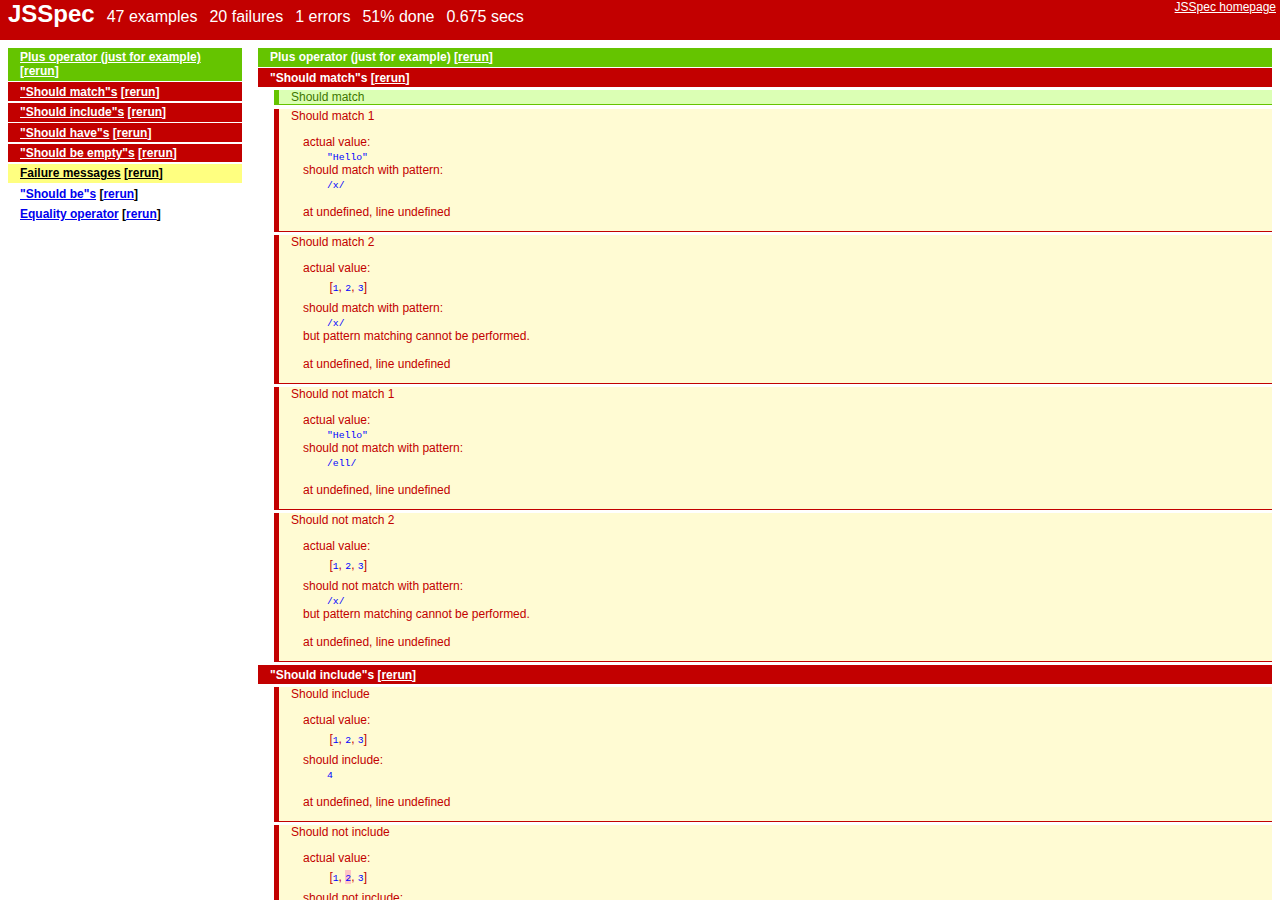
<file: public/javascripts/vendor/jsspec/demo.html>
<!DOCTYPE html PUBLIC "-//W3C//DTD XHTML 1.1//EN" "http://www.w3.org/TR/xhtml11/DTD/xhtml11.dtd">
<html xmlns="http://www.w3.org/1999/xhtml" xml:lang="ko">
<head>
<meta http-equiv="Content-Type" content="text/html;charset=UTF-8" />
<title>JSSpec results</title>
<link rel="stylesheet" type="text/css" href="JSSpec.css" />
<script type="text/javascript" src="diff_match_patch.js"></script>
<script type="text/javascript" src="JSSpec.js"></script>
<script type="text/javascript">// <![CDATA[
describe('Plus operator (just for example)', {
	'should concatenate two strings': function() {
		value_of("Hello " + "World").should_be("Hello World");
	},
	'should add two numbers': function() {
		value_of(1 + 2).should_be(3);
	}
})

describe('"Should match"s', {
	'Should match': function() {
		value_of("Hello").should_match(/ell/);
	},
	'Should match 1': function() {
		value_of("Hello").should_match(/x/);
	},
	'Should match 2': function() {
		value_of([1,2,3]).should_match(/x/);
	},
	'Should not match 1': function() {
		value_of("Hello").should_not_match(/ell/);
	},
	'Should not match 2': function() {
		value_of([1,2,3]).should_not_match(/x/);
	}
})
describe('"Should include"s', {
	'Should include': function() {
		value_of([1,2,3]).should_include(4);
	},
	'Should not include': function() {
		value_of([1,2,3]).should_not_include(2);
	},
	'Should include / Non-array object': function() {
		value_of(new Date()).should_include(4);
	},
	'Should not include / Non-array object': function() {
		value_of(new Date()).should_not_include('getMonth');
	},
	'Should include 2': function() {
		value_of({a:1, b:2}).should_not_include('a');
	}
})

describe('"Should have"s', {
	'String length': function() {
		value_of("Hello").should_have(4, "characters");
	},
	'Array length': function() {
		value_of([1,2,3]).should_have(4, "items");
	},
	'Object\'s item length': function() {
		value_of({name:'Alan Kang', email:'jania902@gmail.com', accounts:['A', 'B']}).should_have(3, "accounts");
	},
	'No match': function() {
		value_of("This is a string").should_have(5, "players");
	},
	'Exactly': function() {
		value_of([1,2,3]).should_have_exactly(2, "items");
	},
	'At least': function() {
		value_of([1,2,3]).should_have_at_least(4, "items");
	},
	'At most': function() {
		value_of([1,2,3]).should_have_at_most(2, "items");
	},
	'Member': function() {
		value_of({x: 0}).should_have_member('x'); // true
		value_of({x: 0}).should_have_member('y'); // false
	}
})
describe('"Should be empty"s', {
	'String': function() {
		value_of("Hello").should_be_empty();
	},
	'Array': function() {
		value_of([1,2,3]).should_be_empty();
	},
	'Object\'s item': function() {
		value_of({name:'Alan Kang', email:'jania902@gmail.com', accounts:['A', 'B']}).should_have(0, "accounts");
	}
})

describe('Failure messages', {
	'Should be (String)': function() {
		value_of("Hello World").should_be("Good-bye world");
	},
	'Should have (Object\s item)': function() {
		value_of({name:'Alan Kang', email:'jania902@gmail.com', accounts:['A', 'B']}).should_have(3, "accounts");
	},
	'Should have at least': function() {
		value_of([1,2,3]).should_have_at_least(4, "items");
	},
	'Should include': function() {
		value_of([1,2,3]).should_include(4);
	},
	'Should match': function() {
		value_of("Hello").should_match(/bye/);
	}
})

describe('"Should be"s', {
	'String mismatch': function() {
		value_of("Hello world").should_be("Good-bye world");
	},
	'Array item mismatch': function() {
		value_of(['ab','cd','ef']).should_be(['ab','bd','ef']);
	},
	'Array length mismatch': function() {
		value_of(['a',2,'4',5]).should_be([1,2,[4,5,6],6,7]);
	},
	'Undefined value': function() {
		value_of("Test").should_be(undefined);
	},
	'Null value': function() {
		value_of(null).should_be("Test");
	},
	'Boolean value 1': function() {
		value_of(true).should_be(false);
	},
	'Boolean value 2': function() {
		value_of(false).should_be_true();
	},
	'Boolean value 3': function() {
		value_of(true).should_be_false();
	},
	'Number mismatch': function() {
		value_of(1+2).should_be(4);
	},
	'Date mismatch': function() {
		value_of(new Date(1979, 3, 27)).should_be(new Date(1976, 7, 23));
	},
	'Object mismatch 1': function() {
		var actual = {a:1, b:2};
		var expected = {a:1, b:2, d:3};
		
		value_of(actual).should_be(expected);
	},
	'Object mismatch 2': function() {
		var actual = {a:1, b:2, c:3, d:4};
		var expected = {a:1, b:2, c:3};
		
		value_of(actual).should_be(expected);
	},
	'Object mismatch 3': function() {
		var actual = {a:1, b:4, c:3};
		var expected = {a:1, b:2, c:3};
		
		value_of(actual).should_be(expected);
	},
	'null should be null': function() {
		value_of(null).should_be(null);
	},
	'null should not be undefined': function() {
		value_of(null).should_be(undefined);
	},
	'null should not be null': function() {
		value_of(null).should_not_be(null);
	},
	'empty array 1': function() {
		value_of([]).should_be_empty();
		value_of([1]).should_be_empty();
	},
	'empty array 2': function() {
		value_of([1]).should_not_be_empty();
		value_of([]).should_not_be_empty();
	}
})

describe('Equality operator', {
	'should work for different Date instances which have same value': function() {
		var date1 = new Date(1979, 03, 27);
		var date2 = new Date(1979, 03, 27);
		value_of(date1).should_be(date2);
	}
})
// ]]></script>
</head>
<body><div style="display:none;"><p>A</p><p>B</p></div></body>
</html>
</file>
<file: public/javascripts/vendor/jsspec/JSSpec.css>
@CHARSET "UTF-8";

/* --------------------
 * @Layout
 */

html {
  overflow: hidden;
}

body, #jsspec_container {
  overflow: hidden;
  padding: 0;
  margin: 0;
  width: 100%;
  height: 100%;
}

#title {
  padding: 0;
  margin: 0;
  position: absolute;
  top: 0px;    
  left: 0px;
  width: 100%;
  height: 40px;
  overflow: hidden;
}

#list {
  padding: 0;
  margin: 0;
  position: absolute;    
  top: 40px;
  left: 0px;
  bottom: 0px;
  overflow: auto;    
  width: 250px;    
  _height:expression(document.body.clientHeight-40);
}

#log {
  padding: 0;
  margin: 0;
  position: absolute;    
  top: 40px;
  left: 250px;
  right: 0px;
  bottom: 0px;
  overflow: auto;
  _height:expression(document.body.clientHeight-40);
  _width:expression(document.body.clientWidth-250);
}



/* --------------------
 * @Decorations and colors
 */
* {
	padding: 0;
	margin: 0;
	font-family: "Lucida Grande", Helvetica, sans-serif;
}

li {
	list-style: none;
}

/* hiding subtitles */
h2 {
	display: none;
}

/* title section */
div#title {
	padding: 0em 0.5em;
}

div#title h1 {
	font-size: 1.5em;
	float: left;
}

div#title ul li {
	float: left;
	padding: 0.5em 0em 0.5em 0.75em;
}

div#title p {
	float:right;
	margin-right:1em;
	font-size: 0.75em;
}

/* spec container */
ul.specs {
	margin: 0.5em;
}
ul.specs li {
	margin-bottom: 0.1em;
}

/* spec title */
ul.specs li h3 {
	font-weight: bold;
	font-size: 0.75em;
	padding: 0.2em 1em;
	cursor: pointer;
	_cursor: hand;
}

/* example container */
ul.examples li {
	border-style: solid;
	border-width: 0px 0px 1px 5px;
	margin: 0.2em 0em 0.2em 1em;
}

/* example title */
ul.examples li h4 {
	font-weight: normal;
	font-size: 0.75em;
	margin-left: 1em;
}

/* example explaination */
ul.examples li div {
	padding: 1em 2em;
	font-size: 0.75em;
}

/* styles for ongoing, success, failure, error */
div.success, div.success a {
	color: #FFFFFF;
	background-color: #65C400;
}

ul.specs li.success h3, ul.specs li.success h3 a {
	color: #FFFFFF;
	background-color: #65C400;
}

ul.examples li.success, ul.examples li.success a {
	color: #3D7700;
	background-color: #DBFFB4;
	border-color: #65C400;
}

div.exception, div.exception a {
	color: #FFFFFF;
	background-color: #C20000;
}

ul.specs li.exception h3, ul.specs li.exception h3 a {
	color: #FFFFFF;
	background-color: #C20000;
}

ul.examples li.exception, ul.examples li.exception a {
	color: #C20000;
	background-color: #FFFBD3;
	border-color: #C20000;
}

div.ongoing, div.ongoing a {
	color: #000000;
	background-color: #FFFF80;
}

ul.specs li.ongoing h3, ul.specs li.ongoing h3 a {
	color: #000000;
	background-color: #FFFF80;
}

ul.examples li.ongoing, ul.examples li.ongoing a {
	color: #000000;
	background-color: #FFFF80;
	border-color: #DDDD00;
}



/* --------------------
 * values
 */
.number_value, .string_value, .regexp_value, .boolean_value, .dom_value {
	font-family: monospace;
	color: blue;
}
.object_value, .array_value {
	line-height: 2em;
	padding: 0.1em 0.2em;
	margin: 0.1em 0;
}
.date_value {
	font-family: monospace;
	color: olive;
}
.undefined_value, .null_value {
	font-style: italic;
	color: blue;
}
.dom_attr_name {
}
.dom_attr_value {
	color: red;
}
.dom_path {
	font-size: 0.75em;
	color: gray;
}
strong {
	font-weight: normal;
	background-color: #FFC6C6;
}
</file>
